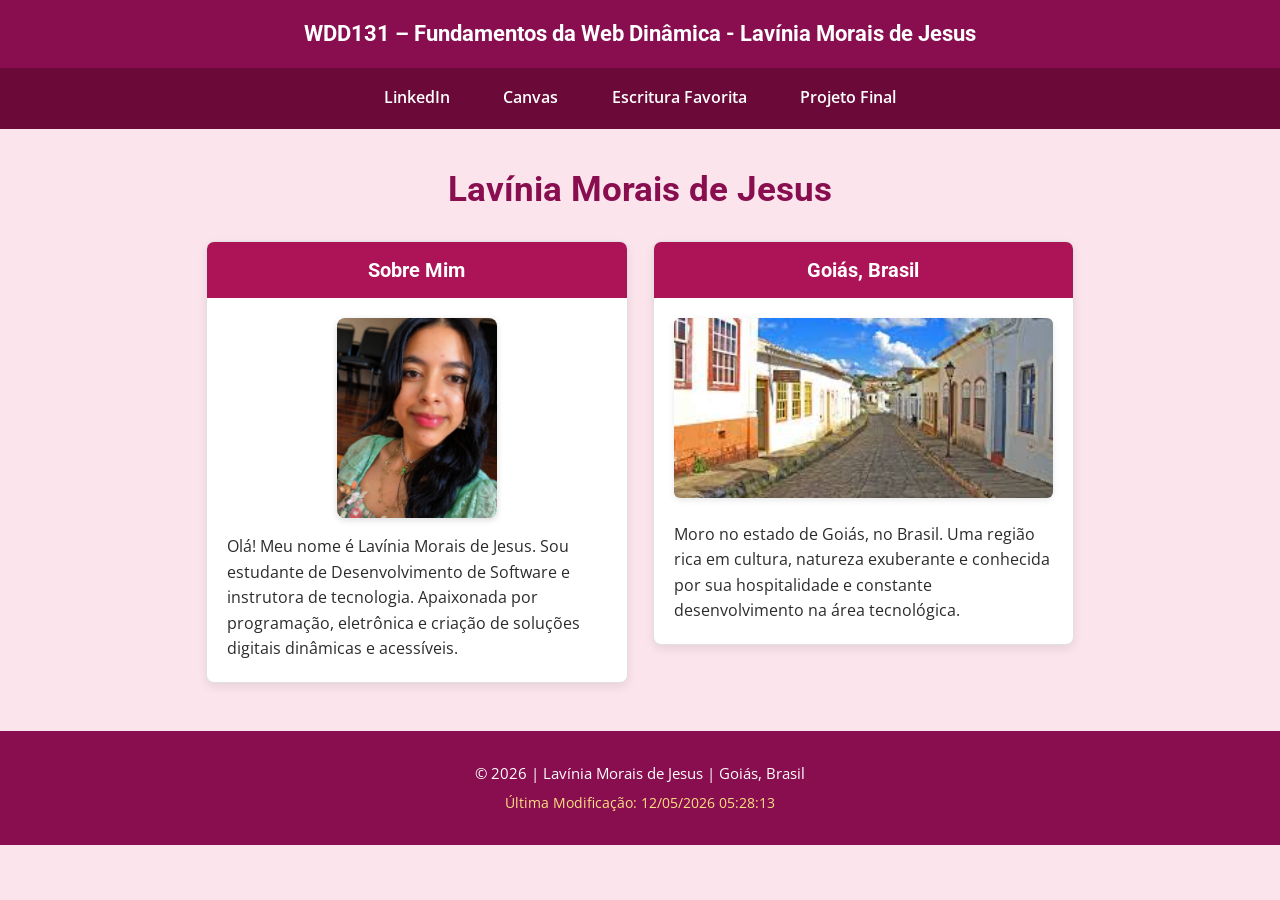
<file: index.html>
<!DOCTYPE html>
<html lang="pt-BR">
<head>
    <meta charset="UTF-8">
    <meta name="viewport" content="width=device-width, initial-scale=1.0">
    <title>WDD 131 – Fundamentos da Web Dinâmica - Lavínia Morais de Jesus</title>
    <meta name="description" content="WDD 131 – Fundamentos da Web Dinâmica, Lavínia Morais de Jesus, desenvolvimento web, HTML, CSS, JavaScript.">
    <meta name="author" content="Lavínia Morais de Jesus">
    
    <!-- Google Fonts -->
    <link rel="preconnect" href="https://fonts.googleapis.com">
    <link rel="preconnect" href="https://fonts.gstatic.com" crossorigin>
    <link href="https://fonts.googleapis.com/css2?family=Roboto:wght@400;700&family=Open+Sans:wght@400;600&display=swap" rel="stylesheet">
    
    <!-- CSS Externe -->
    <link rel="stylesheet" href="estilos/base.css">
    
    <!-- JS com defer -->
    <script src="scripts/obterdatas.js" defer></script>
</head>
<body>

    <header>
        <span id="titulo-curso">WDD131 – Fundamentos da Web Dinâmica - Lavínia Morais de Jesus</span>
        <nav>
            <a href="https://www.linkedin.com/in/laviniamj" target="_blank" rel="noopener">LinkedIn</a>
            <a href="https://byupw.instructure.com/" target="_blank" rel="noopener">Canvas</a>
            <a href="https://www.churchofjesuschrist.org/study/scriptures/bofm/ether/12?lang=eng&id=p27#p27" target="_blank" rel="noopener">Escritura Favorita</a>
            <a href="#">Projeto Final</a>
        </nav>
    </header>

    <main>
        <h1>Lavínia Morais de Jesus</h1>
        
        <div class="grid-container">
            <!-- Cartão 1: Sobre Mim -->
            <section class="card">
                <h2>Sobre Mim</h2>
                <div class="card-body sobre-body">
                    <img src="imagens/foto-perfil.webp" alt="Foto de perfil de Lavínia Morais de Jesus" class="foto-perfil" loading="lazy">
                    <p>Olá! Meu nome é Lavínia Morais de Jesus. Sou estudante de Desenvolvimento de Software e instrutora de tecnologia. Apaixonada por programação, eletrônica e criação de soluções digitais dinâmicas e acessíveis.</p>
                </div>
            </section>

            <!-- Cartão 2: Goiás, Brasil -->
            <section class="card">
                <h2>Goiás, Brasil</h2>
                <div class="card-body goias-body">
                    <img src="imagens/goias.webp" alt="Imagem do estado de Goiás" class="foto-goias" loading="lazy">
                    <p>Moro no estado de Goiás, no Brasil. Uma região rica em cultura, natureza exuberante e conhecida por sua hospitalidade e constante desenvolvimento na área tecnológica.</p>
                </div>
            </section>
        </div>
    </main>

    <footer>
        <p>&copy; <span id="anoatual"></span> | Lavínia Morais de Jesus | Goiás, Brasil</p>
        <p id="ultimaModificacao"></p>
    </footer>

</body>
</html>
</file>
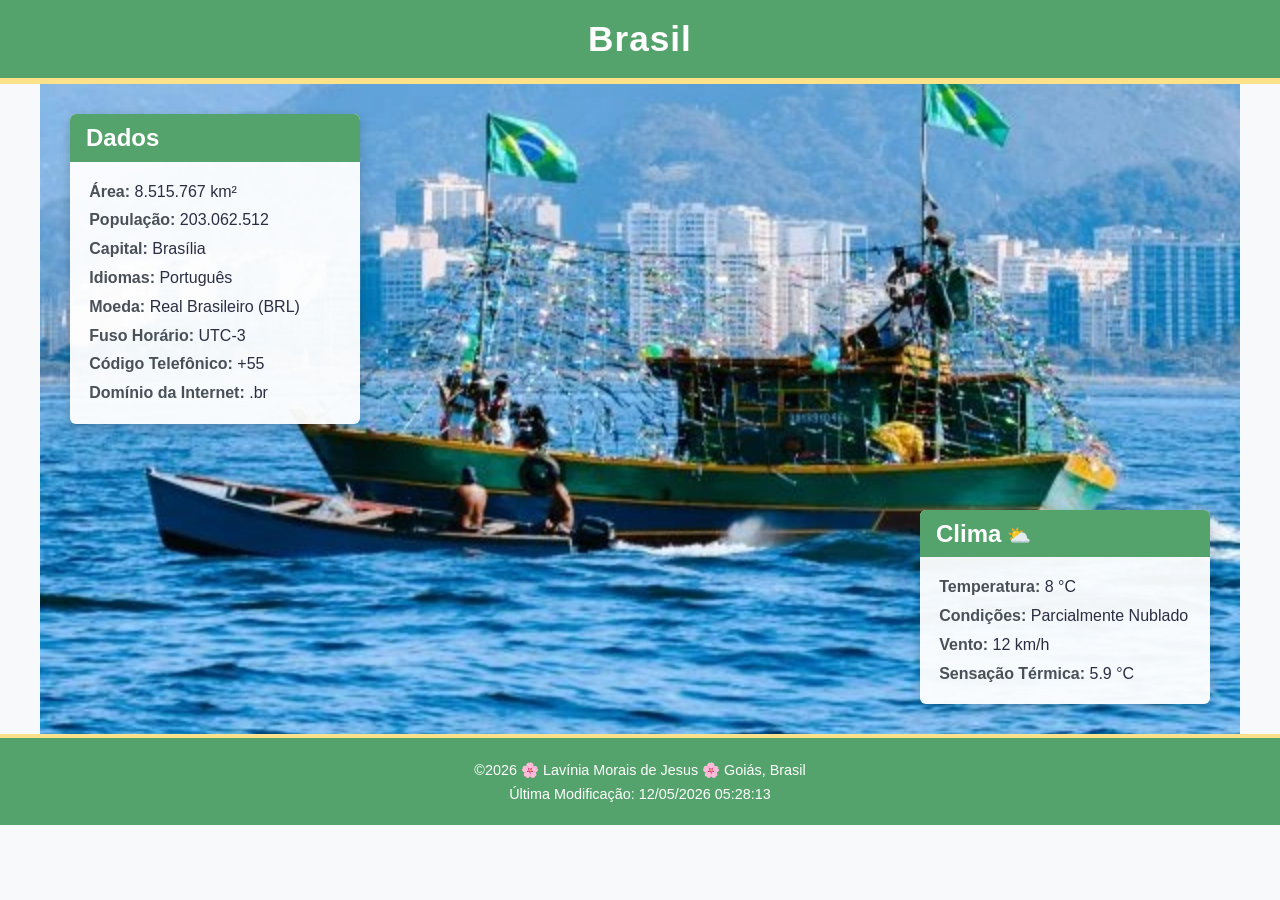
<file: local.html>
<!DOCTYPE html>
<html lang="pt-BR">
<head>
    <meta charset="UTF-8">
    <meta name="viewport" content="width=device-width, initial-scale=1.0">
    <title>Brasil - Visão Geral do País</title>
    <meta name="description" content="Página explicativa e estatística sobre o Brasil com dados demográficos e informações sobre o clima.">
    <meta name="author" content="Lavínia Morais de Jesus">
    <link rel="stylesheet" href="estilos/local.css">
    <script src="scripts/local.js" defer></script>
</head>
<body>
    <header>
        <h1>Brasil</h1>
    </header>

    <main class="hero-container">
        <picture class="hero-image">
            <source srcset="imagens/hero-large.webp" media="(min-width: 650px)">
            <img src="imagens/hero-small.webp" alt="Mapa da América do Sul com destaque para o Brasil" width="500" height="700">
        </picture>

        <section class="card data-card">
            <h2>Dados</h2>
            <ul>
                <li><span>Área:</span> 8.515.767 km²</li>
                <li><span>População:</span> 203.062.512</li>
                <li><span>Capital:</span> Brasília</li>
                <li><span>Idiomas:</span> Português</li>
                <li><span>Moeda:</span> Real Brasileiro (BRL)</li>
                <li><span>Fuso Horário:</span> UTC-3</li>
                <li><span>Código Telefônico:</span> +55</li>
                <li><span>Domínio da Internet:</span> .br</li>
            </ul>
        </section>

        <section class="card weather-card">
            <h2 class="weather-title">Clima</h2>
            <img src="imagens/weather.svg" alt="Ícone de tempo parcialmente nublado" class="weather-icon-mobile">
            
            <ul>
                <li><span>Temperatura:</span> <span id="temp">8</span> °C</li>
                <li><span>Condições:</span> Parcialmente Nublado</li>
                <li><span>Vento:</span> <span id="wind">12</span> km/h</li>
                <li><span>Sensação Térmica:</span> <span id="windchill">N/A</span></li>
            </ul>
        </section>
    </main>

    <footer>
        <p>&copy;<span id="currentyear"></span> 🌸 Lavínia Morais de Jesus 🌸 Goiás, Brasil</p>
        <p id="lastModified"></p>
    </footer>
</body>
</html>
</file>
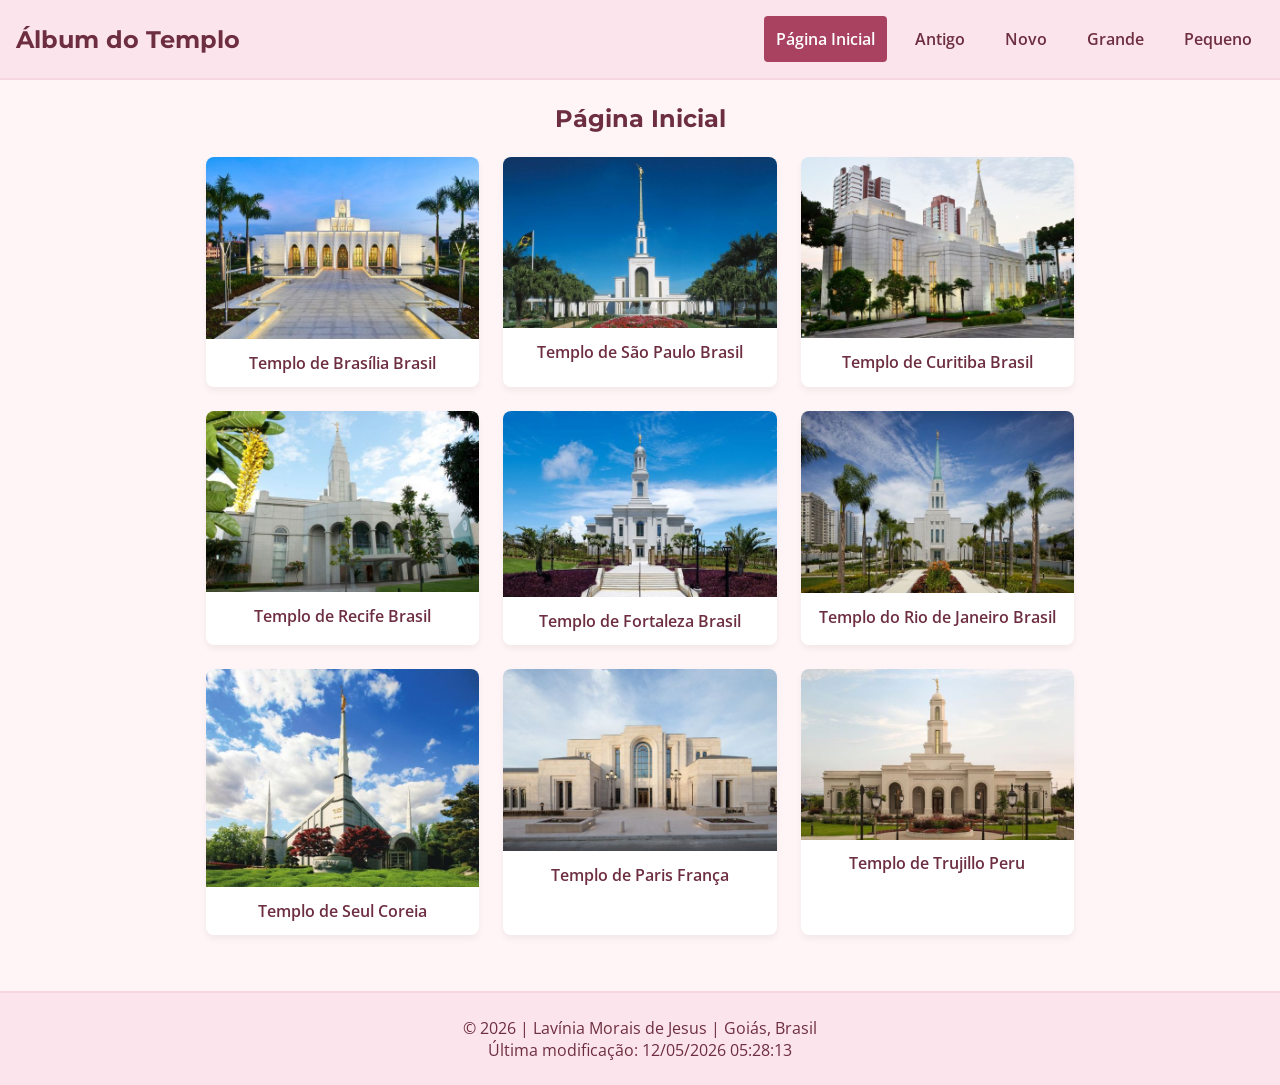
<file: templos.html>
<!DOCTYPE html>
<html lang="pt-BR">
<head>
    <meta charset="UTF-8">
    <meta name="viewport" content="width=device-width, initial-scale=1.0">
    <title>Álbum do Templo</title>
    <meta name="description" content="Página de galeria de fotos de templos responsiva desenvolvida para a disciplina WDD 131.">
    <meta name="author" content="Lavínia Morais de Jesus">
    
    <!-- Google Fonts: Montserrat e Open Sans -->
    <link rel="preconnect" href="https://fonts.googleapis.com">
    <link rel="preconnect" href="https://fonts.gstatic.com" crossorigin>
    <link href="https://fonts.googleapis.com/css2?family=Montserrat:wght@500;700&family=Open+Sans:wght@400;600&display=swap" rel="stylesheet">
    
    <!-- Folhas de Estilo (Mobile First) -->
    <link rel="stylesheet" href="estilos/templos.css">
    <link rel="stylesheet" href="estilos/templos-grandes.css" media="(min-width: 640px)">
    
    <!-- Script com adiamento -->
    <script src="scripts/templos.js" defer></script>
</head>
<body>
    <header>
        <div class="header-container">
            <h1>Álbum do Templo</h1>
            <button id="hamburger-btn" aria-label="Abrir menu de navegação">
                <span class="open-icon">&#9776;</span>
                <span class="close-icon" hidden>&times;</span>
            </button>
        </div>
        <nav id="primary-nav">
            <ul>
                <li><a href="#" class="active">Página Inicial</a></li>
                <li><a href="#">Antigo</a></li>
                <li><a href="#">Novo</a></li>
                <li><a href="#">Grande</a></li>
                <li><a href="#">Pequeno</a></li>
            </ul>
        </nav>
    </header>

  <main>
        <h2>Página Inicial</h2>
        <div class="gallery">
            <figure>
                <img src="imagens/templo1.jpg" alt="Templo de Brasília Brasil" loading="lazy" width="400" height="250">
                <figcaption>Templo de Brasília Brasil</figcaption>
            </figure>
            <figure>
                <img src="imagens/templo2.jpg" alt="Templo de São Paulo Brasil" loading="lazy" width="400" height="250">
                <figcaption>Templo de São Paulo Brasil</figcaption>
            </figure>
            <figure>
                <img src="imagens/templo3.jpg" alt="Templo de Curitiba Brasil" loading="lazy" width="400" height="250">
                <figcaption>Templo de Curitiba Brasil</figcaption>
            </figure>
            <figure>
                <img src="imagens/templo4.jpg" alt="Templo de Recife Brasil" loading="lazy" width="400" height="250">
                <figcaption>Templo de Recife Brasil</figcaption>
            </figure>
            <figure>
                <img src="imagens/templo5.jpg" alt="Templo de Fortaleza Brasil" loading="lazy" width="400" height="250">
                <figcaption>Templo de Fortaleza Brasil</figcaption>
            </figure>
            <figure>
                <img src="imagens/templo6.jpg" alt="Templo do Rio de Janeiro Brasil" loading="lazy" width="400" height="250">
                <figcaption>Templo do Rio de Janeiro Brasil</figcaption>
            </figure>
            <figure>
                <img src="imagens/templo7.jpg" alt="Templo de Seul Coreia" loading="lazy" width="400" height="250">
                <figcaption>Templo de Seul Coreia</figcaption>
            </figure>
            <figure>
                <img src="imagens/templo8.jpg" alt="Templo de Paris França" loading="lazy" width="400" height="250">
                <figcaption>Templo de Paris França</figcaption>
            </figure>
            <figure>
                <img src="imagens/templo9.jpg" alt="Templo de Trujillo Peru" loading="lazy" width="400" height="250">
                <figcaption>Templo de Trujillo Peru</figcaption>
            </figure>
        </div>
    </main>

    <footer>
        <p>&copy; <span id="currentyear"></span> | Lavínia Morais de Jesus | Goiás, Brasil</p>
        <p id="lastModified"></p>
    </footer>
</body>
</html>
</file>
<file: estilos/base.css>
:root {
    --header-bg: #880e4f;         
    --nav-bg: #6b0938;            
    --card-header-bg: #ad1457;    
    --hover-bg: #f8bbd0;         
    --hover-text: #880e4f;       
    --bg-page: #fce4ec;         
    --card-bg: #ffffff;           
    --text-color: #2b2b2b;        
    --font-heading: 'Roboto', sans-serif;
    --font-body: 'Open Sans', sans-serif;
}

* {
    box-sizing: border-box;
    margin: 0;
    padding: 0;
}

body {
    font-family: var(--font-body);
    color: var(--text-color);
    background-color: var(--bg-page);
    line-height: 1.6;
}

header {
    background-color: var(--header-bg);
    color: #ffffff;
    text-align: center;
    padding-top: 1rem;
}

#titulo-curso {
    display: block;
    font-family: var(--font-heading);
    font-size: 1.4rem;
    font-weight: 700;
    margin-bottom: 1rem;
}

nav {
    display: flex;
    justify-content: center;
    background-color: var(--nav-bg);
    padding: 0.6rem 0;
    gap: 15px;
    flex-wrap: wrap;
}

nav a {
    color: #ffffff;
    text-decoration: none;
    padding: 0.5rem 1.2rem;
    border-radius: 4px;
    transition: background-color 0.3s ease, color 0.3s ease;
    font-weight: 600;
}

nav a:hover {
    background-color: var(--hover-bg);
    color: var(--hover-text);
}

main {
    max-width: 900px;
    margin: 2rem auto;
    padding: 0 1rem;
}

main h1 {
    text-align: center;
    font-family: var(--font-heading);
    color: var(--header-bg);
    margin-bottom: 1.5rem;
    font-size: 2.2rem;
}

.grid-container {
    display: grid;
    grid-template-columns: repeat(auto-fit, minmax(320px, 1fr));
    gap: 25px;
    align-items: start;
}

.card {
    background-color: var(--card-bg);
    border: 1px solid #e0e0e0;
    border-radius: 8px;
    overflow: hidden;
    box-shadow: 0 4px 10px rgba(0,0,0,0.08);
}

.card h2 {
    font-family: var(--font-heading);
    background-color: var(--card-header-bg);
    color: #ffffff;
    text-align: center;
    padding: 0.75rem;
    font-size: 1.25rem;
}

.card-body {
    padding: 1.25rem;
}

.sobre-body {
    display: flex;
    flex-direction: column;
    align-items: center;
    gap: 1rem;
}

.foto-perfil {
    width: 160px;
    height: 200px;
    object-fit: cover; 
    border-radius: 8px;
    box-shadow: 0 2px 6px rgba(0,0,0,0.15);
}

.foto-goias {
    width: 100%;
    height: 180px;
    object-fit: cover; 
    border-radius: 6px;
    margin-bottom: 1rem;
    box-shadow: 0 2px 6px rgba(0,0,0,0.1);
}

footer {
    background-color: var(--header-bg);
    color: #ffffff;
    text-align: center;
    padding: 1.5rem 1rem;
    margin-top: 3rem;
    font-size: 0.95rem;
}

footer p {
    margin: 0.4rem 0;
}

#ultimaModificacao {
    color: #ffe082; 
    font-size: 0.88rem;
}
</file>
<file: estilos/local.css>
:root {
    --primary-color: #55a36c;     
    --secondary-color: #fce38a;   
    --accent-color: #639fab;       
    --background-color: #f8f9fa;   
    --card-background: rgba(255, 255, 255, 0.95);
    --text-color: #2b2d42;         
    --font-family: Arial, Helvetica, sans-serif;
}

* {
    box-sizing: border-box;
    margin: 0;
    padding: 0;
}

body {
    font-family: var(--font-family);
    background-color: var(--background-color);
    color: var(--text-color);
}

header {
    background-color: var(--primary-color);
    color: #ffffff;
    text-align: center;
    padding: 1.2rem;
    border-bottom: 6px solid var(--secondary-color);
}

header h1 {
    font-size: 2.2rem;
    letter-spacing: 1px;
}

.hero-container {
    display: flex;
    flex-direction: column;
    width: 100%;
}

.hero-image img {
    width: 100%;
    height: auto;
    display: block;
    object-fit: cover;
}

.card {
    background-color: var(--card-background);
    padding: 1.5rem;
    text-align: center;
    border-bottom: 1px solid #e0e0e0;
}

.card h2 {
    font-size: 1.5rem;
    margin-bottom: 1rem;
    display: block; 
    width: 100%;
    color: var(--primary-color);
}

.card ul {
    list-style-type: none;
    display: inline-block;
    text-align: left;
    line-height: 1.8rem;
}

.card ul li span:first-child {
    font-weight: bold;
    color: #495057;
}

.weather-icon-mobile {
    display: block;
    margin: 0 auto 1rem auto;
    width: 60px;
    height: 60px;
}

footer {
    background-color: var(--primary-color);
    color: #ffffff;
    text-align: center;
    padding: 1.2rem;
    font-size: 0.9rem;
    line-height: 1.5rem;
    border-top: 4px solid var(--secondary-color);
}

@media (min-width: 650px) {
    .hero-container {
        position: relative;
        width: 100%;
        max-width: 1200px;
        margin: 0 auto;
    }

    .hero-image img {
        width: 100%;
        height: auto;
        max-height: 650px;
        object-fit: cover;
        object-position: center 35%;
        display: block;
    }

    .weather-icon-mobile {
        display: none;
    }

    .weather-title::after {
        content: " ⛅";
        font-size: 1.2rem;
    }

    .card {
        position: absolute;
        width: 290px;
        box-shadow: 0 4px 12px rgba(0, 0, 0, 0.2);
        border-radius: 6px;
        padding: 0;
        overflow: hidden;
        border: none;
    }

    .card h2 {
        background-color: var(--primary-color);
        color: #ffffff;
        width: 100%;
        margin-bottom: 0;
        padding: 0.6rem 1rem;
        text-align: left;
    }

    .card ul {
        padding: 1rem 1.2rem;
        width: 100%;
    }

    .data-card {
        top: 30px;
        left: 30px;
    }

    .weather-card {
        bottom: 30px;
        right: 30px;
    }
}
</file>
<file: estilos/templos.css>
:root {
    --primary-color: #6d2e41;       
    --secondary-color: #f7d6e0;
    --accent-color: #a84260;       
    --bg-color: #fff5f7;
    --card-bg: #ffffff;
    --header-bg: #fce4ec;
    --text-color: #3d2b30;
    --font-heading: 'Montserrat', sans-serif;
    --font-body: 'Open Sans', sans-serif;
}

* {
    box-sizing: border-box;
    margin: 0;
    padding: 0;
}

body {
    font-family: var(--font-body);
    background-color: var(--bg-color);
    color: var(--text-color);
}

header {
    background-color: var(--header-bg);
    padding: 1rem;
    display: flex;
    flex-wrap: wrap;
    justify-content: space-between;
    align-items: center;
    border-bottom: 2px solid var(--secondary-color);
}

header h1 {
    font-family: var(--font-heading);
    color: var(--primary-color);
    font-size: 1.5rem;
}

#hamburger-btn {
    background: none;
    border: none;
    font-size: 2rem;
    color: var(--primary-color);
    cursor: pointer;
}

nav {
    width: 100%;
    display: none;
    margin-top: 1rem;
}

nav.open {
    display: flex;                   
    flex-direction: column;
}

nav ul {
    list-style: none;
    display: flex;                
    flex-direction: column;
    gap: 0.5rem;
    width: 100%;
}

nav a {
    display: block;
    padding: 0.75rem;
    text-align: center;
    text-decoration: none;
    color: var(--primary-color);
    background-color: rgba(255, 255, 255, 0.85);
    border-radius: 4px;
    font-weight: 600;
}

nav a:hover, nav a.active {
    background-color: var(--accent-color);
    color: #ffffff;
}

main {
    max-width: 900px;
    margin: 0 auto;
    padding: 1.5rem 1rem;
}

main h2 {
    font-family: var(--font-heading);
    text-align: center;
    margin-bottom: 1.5rem;
    color: var(--primary-color);
}

.gallery {
    display: grid;                  
    grid-template-columns: 1fr;
    gap: 1.5rem;
}

figure {
    background-color: var(--card-bg);
    border-radius: 8px;
    overflow: hidden;
    box-shadow: 0 4px 6px rgba(0, 0, 0, 0.05);
    text-align: center;
}

figure img {
    width: 100%;
    height: auto;
    display: block;
}

figcaption {
    padding: 0.8rem;
    font-weight: 600;
    color: var(--primary-color);
}

footer {
    background-color: var(--header-bg);
    color: var(--primary-color);
    text-align: center;
    padding: 1.5rem 1rem;
    margin-top: 2rem;
    border-top: 2px solid var(--secondary-color);
}
</file>
<file: estilos/templos-grandes.css>
@media (min-width: 650px) {
    #hamburger-btn {
        display: none;
    }

    nav {
        display: block !important;
        width: auto;
        margin-top: 0;
    }

    nav ul {
        flex-direction: row;
        gap: 1rem;
    }

    nav a {
        background-color: transparent;
    }

    .gallery {
        grid-template-columns: repeat(3, 1fr);
    }
}
</file>
